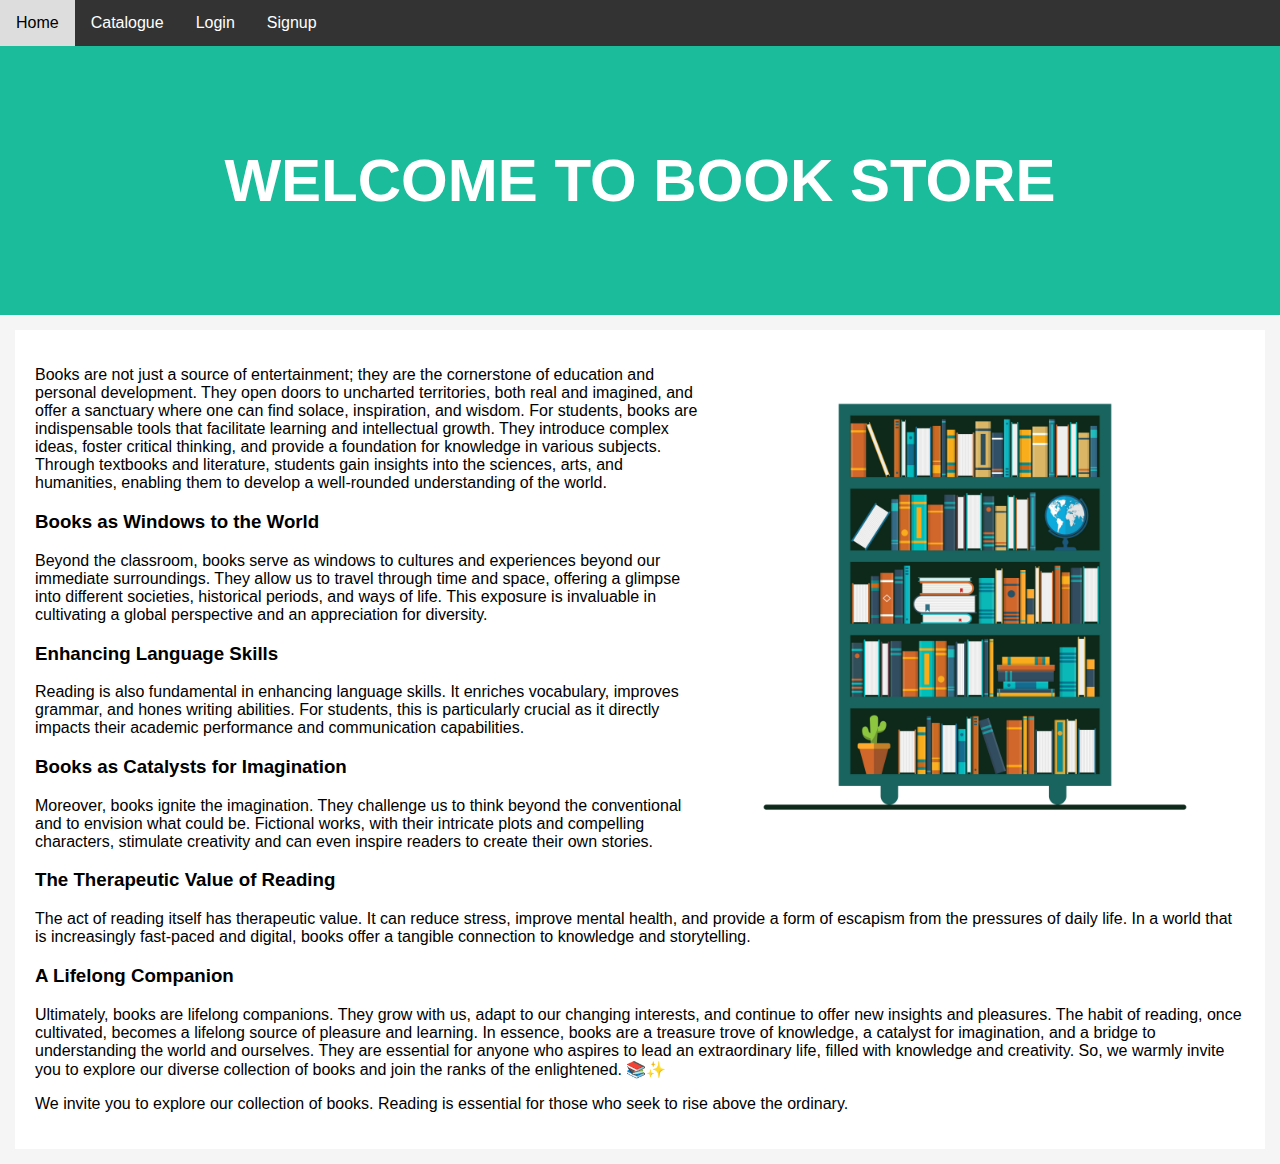
<file: bookstore Assign-2,3/index.html>
<!DOCTYPE html>
<html lang="en">
<head>
<meta charset="UTF-8">
<meta name="viewport" content="width=device-width, initial-scale=1.0">
<title>Book Store</title>
<style>
  body {
    font-family: Arial, sans-serif;
    margin: 0;
    padding: 0;
    background-color: #f5f5f5;
  }
  .navbar {
    background-color: #333;
    padding: 0;
    overflow: hidden;
  }
  .navbar a {
    
    float: left;
    /* display: block; */
    color: white;
    /* text-align: center; */
    padding: 14px 16px;
    text-decoration: solid;
  }
  .navbar a:hover {
    background-color: #ddd;
    color: black;
  }

  /*Navbar done*/

  .header {
    text-align: center;
    padding: 60px;
    background: #1abc9c;
    color: white;
    font-size: 30px;
  }

  
  .content {
    padding: 20px;
    justify-content: center;
    margin: 15px;
    background: white;
  }

  .book-image {
    float: right;
    height: 500px;
    width: 500px; /* Adjust as needed */
    margin: 0 20px;
  }
  
</style>
</head>
<body>

<div class="navbar">
  <a href="index.html">Home</a>
  <a href="catalogue.html">Catalogue</a>
  <a href="login.html">Login</a>
  <a href="signup.html">Signup</a>
</div>

<div class="header">
  <h1>WELCOME TO BOOK STORE</h1>
</div>

<div class="content">
  <img src="bookcase-with-many-books-vector.jpg" alt="Stack of Books" class="book-image">
  <p>Books are not just a source of entertainment; they are the cornerstone of education and personal development. They open doors to uncharted territories, both real and imagined, and offer a sanctuary where one can find solace, inspiration, and wisdom.
    For students, books are indispensable tools that facilitate learning and intellectual growth. They introduce complex ideas, foster critical thinking, and provide a foundation for knowledge in various subjects. Through textbooks and literature, students gain insights into the sciences, arts, and humanities, enabling them to develop a well-rounded understanding of the world.
    
    <h3>Books as Windows to the World</h3>
    
    Beyond the classroom, books serve as windows to cultures and experiences beyond our immediate surroundings. They allow us to travel through time and space, offering a glimpse into different societies, historical periods, and ways of life. This exposure is invaluable in cultivating a global perspective and an appreciation for diversity.
    
    <h3>Enhancing Language Skills</h3>
    
    Reading is also fundamental in enhancing language skills. It enriches vocabulary, improves grammar, and hones writing abilities. For students, this is particularly crucial as it directly impacts their academic performance and communication capabilities.
    
    <h3>Books as Catalysts for Imagination</h3>
    Moreover, books ignite the imagination. They challenge us to think beyond the conventional and to envision what could be. Fictional works, with their intricate plots and compelling characters, stimulate creativity and can even inspire readers to create their own stories.
    <h3>The Therapeutic Value of Reading</h3>
    The act of reading itself has therapeutic value. It can reduce stress, improve mental health, and provide a form of escapism from the pressures of daily life. In a world that is increasingly fast-paced and digital, books offer a tangible connection to knowledge and storytelling.
    <h3>A Lifelong Companion</h3>
    
    Ultimately, books are lifelong companions. They grow with us, adapt to our changing interests, and continue to offer new insights and pleasures. The habit of reading, once cultivated, becomes a lifelong source of pleasure and learning.
    
    In essence, books are a treasure trove of knowledge, a catalyst for imagination, and a bridge to understanding the world and ourselves. They are essential for anyone who aspires to lead an extraordinary life, filled with knowledge and creativity. So, we warmly invite you to explore our diverse collection of books and join the ranks of the enlightened. 📚✨</p>
  <p>We invite you to explore our collection of books. Reading is essential for those who seek to rise above the ordinary.</p>
</div>

</body>
</html>
</file>
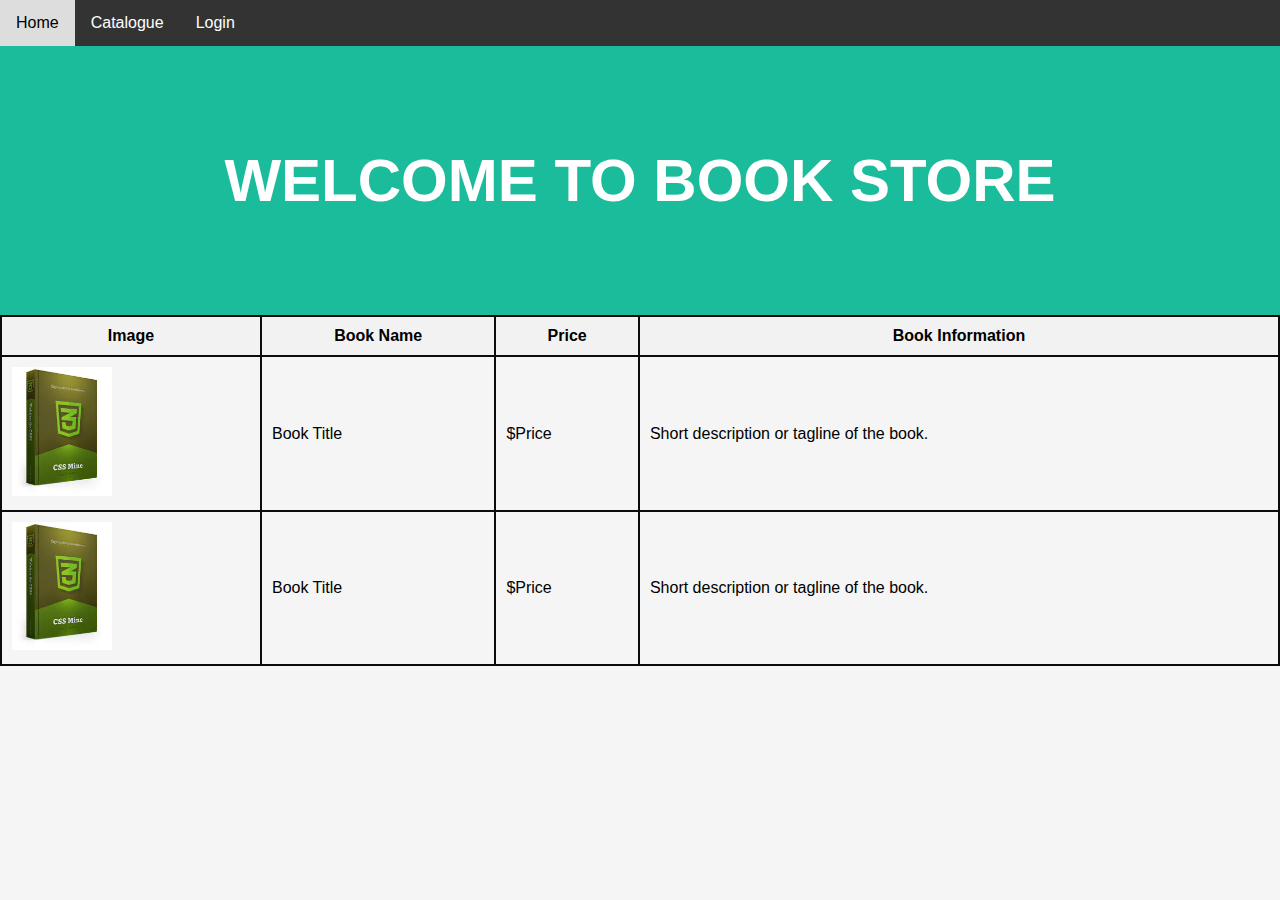
<file: bookstore Assign-2,3/catalogue.html>
<!DOCTYPE html>
<html lang="en">
<head>
<meta charset="UTF-8">
<meta name="viewport" content="width=device-width, initial-scale=1.0">
<title>Book Collection</title>
<style>
  body {
    font-family: Arial, sans-serif;
    margin: 0;
    padding: 0;
    background-color: #f5f5f5;
  }
  .navbar {
    background-color: #333;
    overflow: hidden;
  }
  .navbar a {
    float: left;
    display: block;
    color: white;
    text-align: center;
    padding: 14px 16px;
    text-decoration: none;
  }
  .navbar a:hover {
    background-color: #ddd;
    color: black;
  }
  .header {
    text-align: center;
    padding: 60px;
    background: #1abc9c;
    color: white;
    font-size: 30px;
  }
  table { 
    width: 100%;
    border-collapse: collapse; 
  }

  th, td { 
    padding: 10px; 
    border: 2px solid #0c0c0c; 
  }
  th { 
    background-color: #f2f2f2; 
  }
  img { 
    width: 100px; 
  }
  .book-info { 
    /* width: 200px;  */
  }
</style>
</head>
<body>
    <div class="navbar">
        <a href="index.html">Home</a>
        <a href="catalogue.html">Catalogue</a>
        <a href="login.html">Login</a>
      </div>
      
      <div class="header">
        <h1>WELCOME TO BOOK STORE</h1>
      </div>
  <table>
    <tr>
      <th>Image</th>
      <th>Book Name</th>
      <th>Price</th>
      <th>Book Information</th>
    </tr>
    <!-- Repeat this block for each book -->
    <tr>
      <td><img src="images.jpeg" alt="Book Image"></td>
      <td>Book Title</td>
      <td>$Price</td>
      <td class="book-info">Short description or tagline of the book.</td>
    </tr>
    <tr>
      <td><img src="images.jpeg" alt="Book Image"></td>
      <td>Book Title</td>
      <td>$Price</td>
      <td class="book-info">Short description or tagline of the book.</td>
    </tr>
    <!-- End of book block -->
  </table>
</body>
</html>
</file>
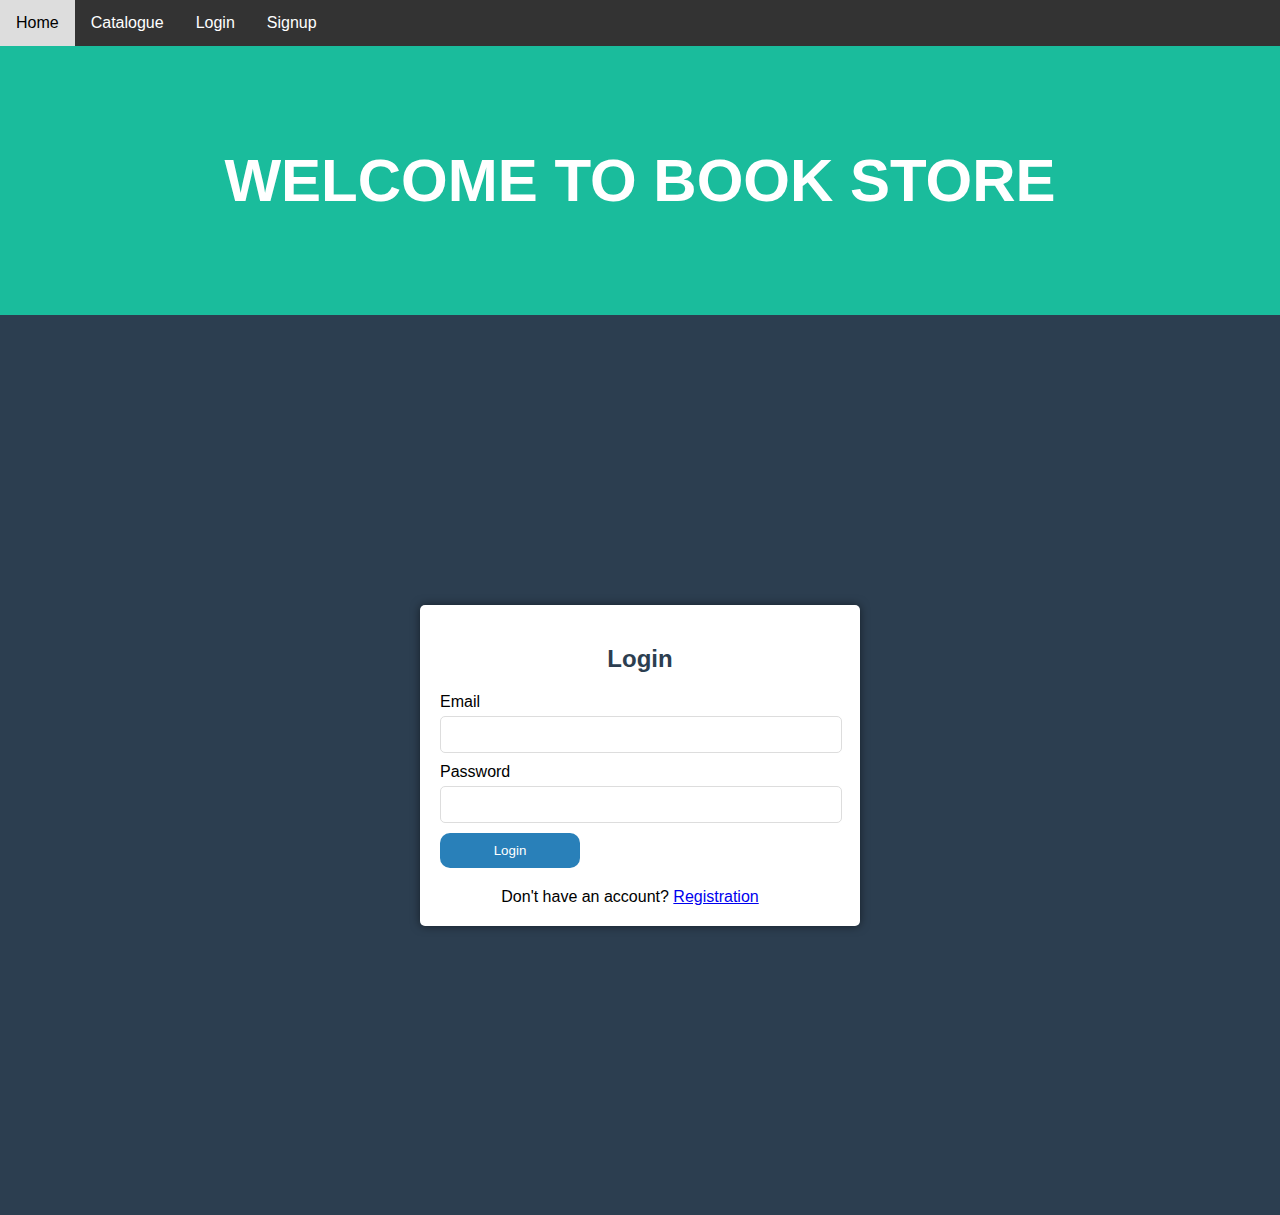
<file: bookstore Assign-2,3/login.html>
<!DOCTYPE html>
<html lang="en">
<head>
<meta charset="UTF-8">
<meta name="viewport" content="width=device-width, initial-scale=1.0">
<title>Login Page</title>
<style>
  body {
    font-family: Arial, sans-serif;
    background-color: #2C3E50;
    
    padding: 0;
    margin: 0;
  }

  .login-page{
    height: 100vh;
    display: flex;
    justify-content: center;
    align-items: center;
    margin: 0;
  }

  .navbar {
    background-color: #333;
    overflow: hidden;
  }
  .navbar a {
    float: left;
    display: block;
    color: white;
    text-align: center;
    padding: 14px 16px;
    text-decoration: none;
  }
  .navbar a:hover {
    background-color: #ddd;
    color: black;
  }
  .header {
    text-align: center;
    padding: 60px;
    background: #1abc9c;
    color: white;
    font-size: 30px;
  }

  .login-container {
    background-color: #fff;
    padding: 20px;
    border-radius: 5px;
    box-shadow: 0px 0px 10px rgba(0,0,0,0.5);
    width: 400px; 
  }
  h2 {
    color: #2C3E50; 
    text-align: center; 
  }
  .input-group {
    margin-bottom: 10px; 
  }
  .input-group label,
  .input-group input,
  .input-group button,
  .registration-text,
  .facebook-login {
    display: block; 
    width: 95%; 
    text-align:left; 
  }
  .input-group input{
    padding: 10px; 
    margin-top: 5px; 
    margin-bottom: 10px;  
    border-radius: 5px;  
    border: 1px solid #ddd; 
  }
  .login-btn {
    background-color: #2980B9;  
    color: white;  
    padding: 10px; 
    border: none;   
    border-radius: 10px;
    cursor: pointer;
    width: 140px;
  }
  .login-btn:hover{
    background-color: #a7c5d8;
    color: black;
  }
  .registration-text {
    text-align: center;
    margin-top: 20px;
  }
  
</style>
</head>
<body>
    <div class="navbar">
        <a href="index.html">Home</a>
        <a href="catalogue.html">Catalogue</a>
        <a href="#login">Login</a>
        <a href="signup.html">Signup</a>
      </div>
      
      <div class="header">
        <h1>WELCOME TO BOOK STORE</h1>
      </div>

  <div class="login-page">  
  <div class="login-container">
    <h2>Login</h2>
    <div class="input-group">
      <label for="email">Email</label>
      <input type="email" id="email" name="email" required>
    </div>
    <div class="input-group">
      <label for="password">Password</label>
      <input type="password" id="password" name="password" required>
    </div>
    <button class="login-btn">Login</button>
    <div class="registration-text">
      Don't have an account? <a href="#">Registration</a>
    </div>
  </div>
  </div>
</body>
</html>
</file>
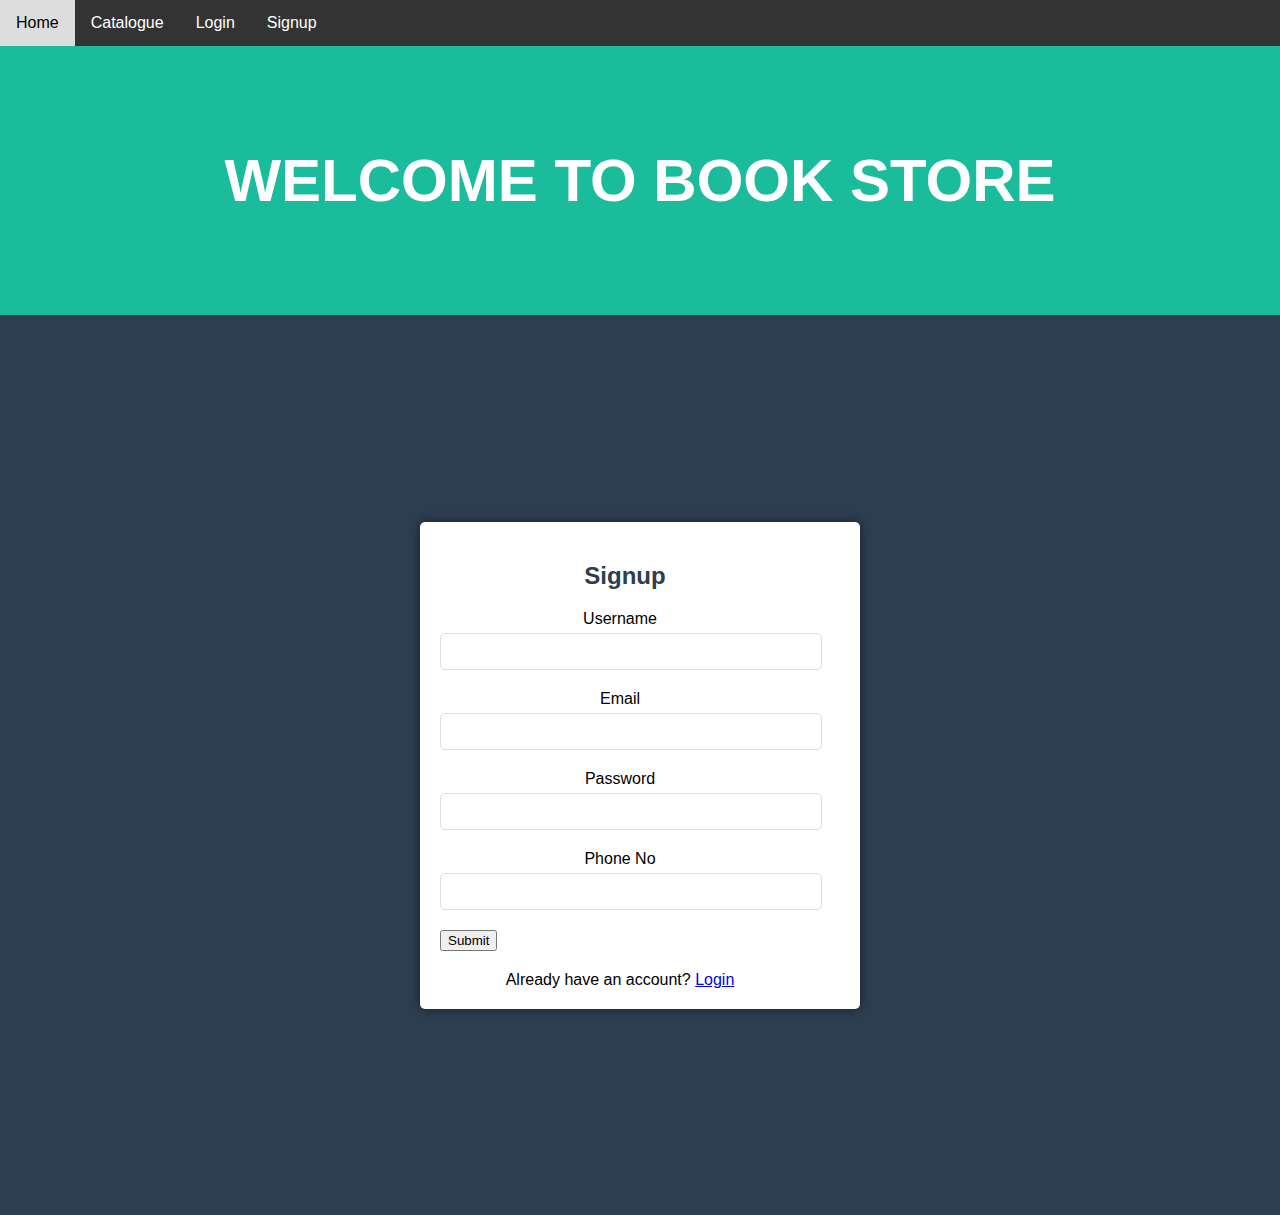
<file: bookstore Assign-2,3/signup.html>
<!DOCTYPE html>
<html lang="en">
<head>
<meta charset="UTF-8">
<meta name="viewport" content="width=device-width, initial-scale=1.0">
<title>Sign Up</title>
<style>
  body {
    font-family: Arial, sans-serif;
    background-color: #2C3E50;
    
    padding: 0;
    margin: 0;
  }

  .login-page{
    height: 100vh;
    display: flex;
    justify-content: center;
    align-items: center;
    margin: 0;
  }

  .navbar {
    background-color: #333;
    overflow: hidden;
  }
  .navbar a {
    float: left;
    display: block;
    color: white;
    text-align: center;
    padding: 14px 16px;
    text-decoration: none;
  }
  .navbar a:hover {
    background-color: #ddd;
    color: black;
  }
  .header {
    text-align: center;
    padding: 60px;
    background: #1abc9c;
    color: white;
    font-size: 30px;
  }
  .login-container {
    background-color: #fff;
    padding: 20px;
    border-radius: 5px;
    box-shadow: 0px 0px 10px rgba(0,0,0,0.5);
    width: 400px;

  }
  h2 {
    color: #2C3E50; 
    text-align: center; 
    padding-right: 30px;

  }
  .input-group {
    margin-bottom: 20px; 
  }
  .input-group label,
  .input-group input,
  .input-group button,
  .registration-text,
  .facebook-login {
    display: block; 
    width: 90%; 
    text-align: center; 
  }
  .input-group input{
    padding: 10px; 
    margin-top: 5px; 
    margin-bottom: 10px;  
    border-radius: 5px;  
    border: 1px solid #ddd; 
  }
  .login-btn {
    background-color: #2980B9;  
    color: white;  
    padding: 10px;  
    border: none;   
    border-radius: 5px;
    cursor: pointer;
  }
  .registration-text {
    text-align: center;
    margin-top: 20px;
  }
  
</style>
</head>
<body>
    <div class="navbar">
        <a href="index.html">Home</a>
        <a href="catalogue.html">Catalogue</a>
        <a href="login.html">Login</a>
        <a href="#signup">Signup</a>
      </div>
      
      <div class="header">
        <h1>WELCOME TO BOOK STORE</h1>
      </div>

  <div class="login-page">  
  <div class="login-container">
    <h2>Signup</h2>
    <form id="registrationForm" onsubmit="return validateForm()">
    <div class="input-group">
        <label for="username">Username</label>
        <input type="username" id="name" name="username" required><span id="nameError" class="error"></span>
      </div>
    <div class="input-group">
      <label for="email">Email</label>
      <input type="email" id="email" name="email" required><span id="emailError" class="error"></span>
    </div>
    <div class="input-group">
      <label for="password">Password</label>
      <input type="password" id="password" name="password" required><span id="passwordError" class="error"></span>
    </div>
    <div class="input-group">
        <label for="phone">Phone No</label>
        <input type="tel" id="phone" name="phone" required><span id="phoneError" class="error"></span>
      </div>
    <input type="submit" value="Submit">
</form>
    <!-- <button class="login-btn"><input type="submit" value="Submit"></button> -->
    <div class="registration-text">
      Already have an account? <a href="login.html">Login</a>
    </div>
  </div>
  </div>
  <script>
    function validateForm() {
      var name = document.getElementById('name').value;
      var password = document.getElementById('password').value;
      var email = document.getElementById('email').value;
      var phone = document.getElementById('phone').value;
      
      var nameRegex = /^[a-zA-Z ]{6,}$/;
      var passwordRegex = /^.{6,}$/;
      var emailRegex = /^[^\s@]+@[^\s@]+\.[^\s@]+$/;
      var phoneRegex = /^\d{10}$/;
      
      var isValid = true;
      
      if (!nameRegex.test(name)) {
        document.getElementById('nameError').innerText = "Name should contain alphabets only and the length should not be less than 6 characters.";
        isValid = false;
      } else {
        document.getElementById('nameError').innerText = "";
      }
      
      if (!passwordRegex.test(password)) {
        document.getElementById('passwordError').innerText = "Password should not be less than 6 characters.";
        isValid = false;
      } else {
        document.getElementById('passwordError').innerText = "";
      }
      
      if (!emailRegex.test(email)) {
        document.getElementById('emailError').innerText = "Invalid email format.";
        isValid = false;
      } else {
        document.getElementById('emailError').innerText = "";
      }
      
      if (!phoneRegex.test(phone)) {
        document.getElementById('phoneError').innerText = "Phone number should contain 10 digits only.";
        isValid = false;
      } else {
        document.getElementById('phoneError').innerText = "";
      }
      
      return isValid;
    }
  
    // Attaching the validateForm function to form submission event
    document.querySelector('.login-container form').addEventListener('submit', function(event) {
      if (!validateForm()) {
        event.preventDefault(); // Prevent form submission if validation fails
      }
    });
  </script>
  
</body>
</html>
</file>
